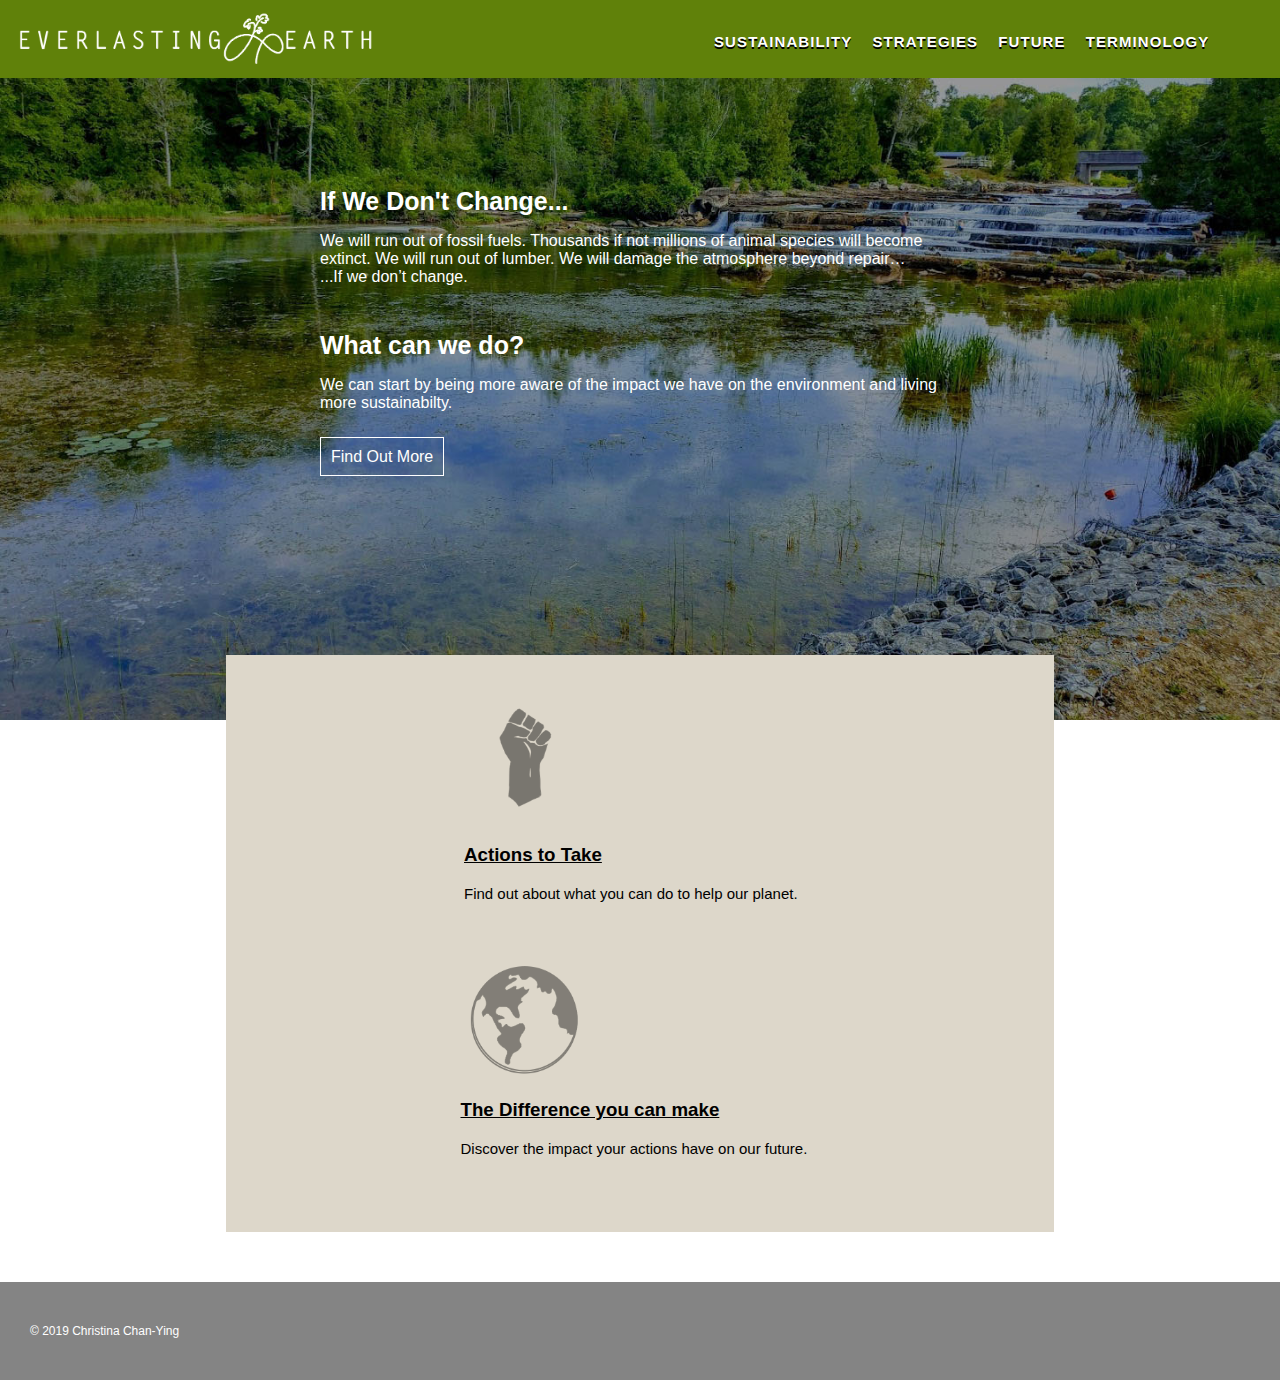
<file: index.html>
<!DOCTYPE html>
<html>
    <head>
        <title>Everlasting Earth</title>
        <meta name="author" content="Christina Chan-Ying"/>
        <meta name="description" content="We cannot continue living with our currently lifestyle. We should be more mindful of the inpact we have on our environment and begin investing in more sustainable strategies. Read more about the impact human society has made on our environment and learn ways to living sustainably."/>
        
        <link rel="stylesheet" media="screen" href="css/default.css"/>
    </head>

    <body class="homepage">
        <header>
            <a href="index.html"><img id="logo" src="img/logo-w-long.png"></a>
            <nav>
                <ul>
                    <li><a href="sustainability.html">Sustainability</a></li>
                    <li><a href="strategies.html">Strategies</a></li>
                    <li><a href="future.html">Future</a></li>
                    <li><a href="terminology.html">Terminology</a></li>
                </ul>
            </nav>
        </header>
        <div class=main-container></div>
        <main class="homepage">
             <div class="hero">
                <div class="intro">
                    <div>
                        <h3>If We Don't Change...</h3>
                        <p>We will run out of fossil fuels. Thousands if not millions of animal species will become extinct. We will run out of lumber. We will damage the atmosphere beyond repair… <br>...If we don’t change.</p>
                        <h3>What can we do?</h3>
                        <p>We can start by being more aware of the impact we have on the environment and living more sustainabilty.</p>
                        <a href="sustainability.html">Find Out More</a>
                    </div>
                </div>
            </div>
            <div class="intro2">
                <div>
                    <img src="img/fist-trans.png"/>
                    <h3><a href="strategies.html">Actions to Take</a></h3>
                    <p>Find out about what you can do to help our planet.</p>
                </div>
                <div>
                    <img src="img/earth-trans.png"/>
                    <h3><a href="future.html">The Difference you can make</a></h3>
                    <p>Discover the impact your actions have on our future.</p>
                </div>
            </div>
        </main>
        <footer>
            <p>&copy; 2019 Christina Chan-Ying</p>
        </footer>
    </body>
</html>
</file>
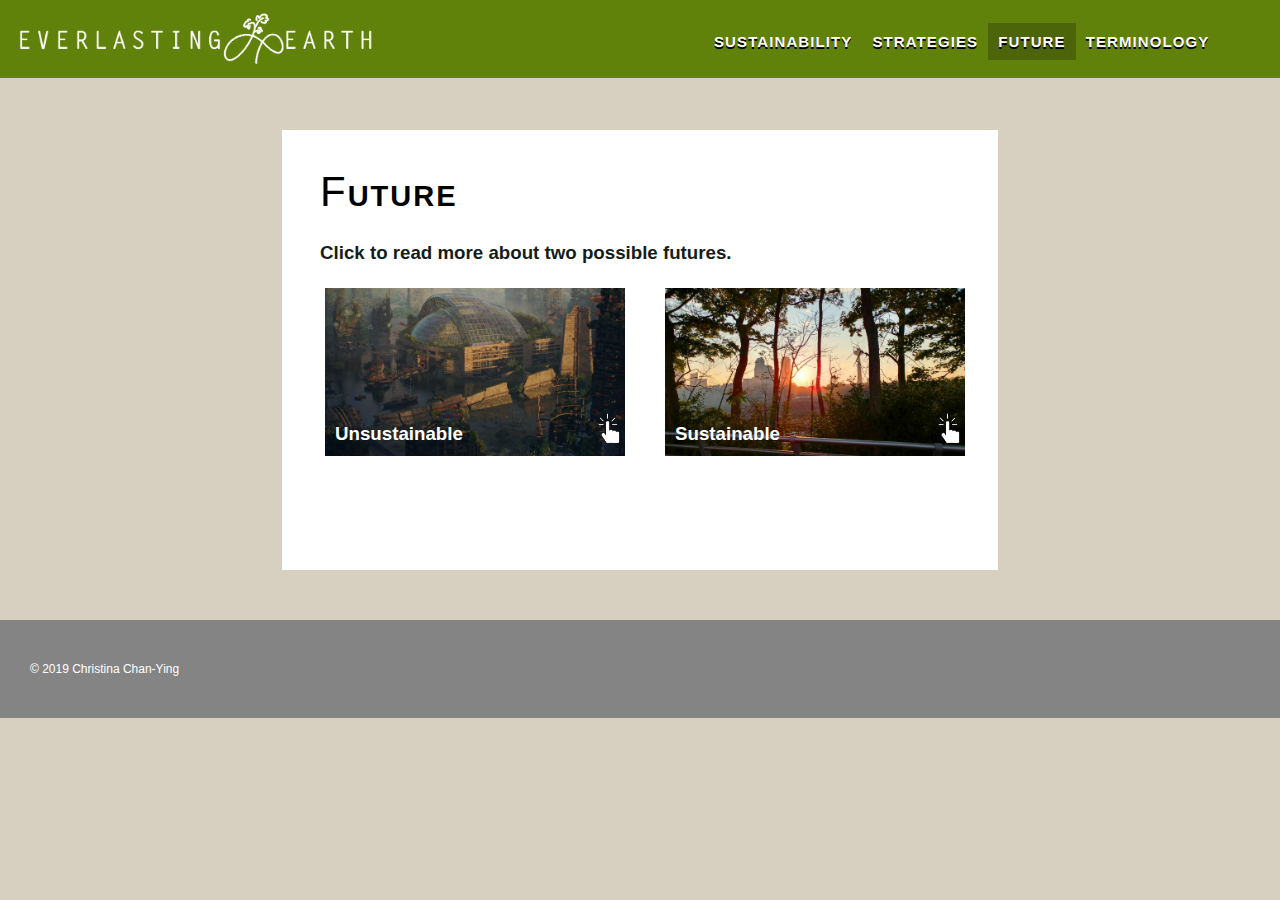
<file: future.html>
<!DOCTYPE html>
<html>
    <head>
        <title>Everlasting Earth</title>
        <meta name="author" content="Christina Chan-Ying"/>
        <meta name="description" content="Read about two alternate futures born out of different human actions. One is a sustainable future, and the other is a dystopian society post climate change."/>
        
        <link rel="stylesheet" media="screen" href="css/default.css"/>
    </head>
    
    <body class="future-page">
        <header>
            <a href="index.html"><img id="logo" src="img/logo-w-long.png"></a>
            <nav>
                <ul>
                    <li><a href="sustainability.html">Sustainability</a></li>
                    <li><a href="strategies.html">Strategies</a></li>
                    <li><a class="active" href="future.html">Future</a></li>
                    <li><a href="terminology.html">Terminology</a></li>
                </ul>
            </nav>
        </header>
        <h1 class="subtitle">Future</h1>
        <main class="container">
            <h3>Click to read more about two possible futures.</h3>
            <div class="future">
                <div id="bad-future">
                    <a href="#unsustain"><img src="img/future-toronto.jpg"></a>
                    <img class="click-icon" src="img/click-icon.png"/>
                    <h3>Unsustainable</h3>
                </div>
                <div id="good-future">
                    <a href="#sustain"><img src="img/toronto-niagra.jpg"></a>
                    <img class="click-icon" src="img/click-icon.png"/>
                    <h3>Sustainable</h3>
                </div>
            </div>
            <div id="unsustain" class="overlay">
                <div class="popup">
                    <h2>An Unsustainable Future</h2>
                    <a class="close" href="#nothing">&times;</a>
                    <div class="content">
                        <p>The image above is an art work made by Matthew Borrett, titled "A Future Toronto".</p><p> My interpretation of the artwork is that of a future in which humanity did not manage to reach sustainability, and subsequently must live in a dystopian society where resources are a scarcity and climate change has destroyed our civilization. </p><p>In an unsustainable future, we would have countless extinct species, complete fuel depletion, and a lack of food and other necessary recourses. A future world as such may not be that far off if we do not change and continue to use our resources the way we do. A future world as such is why we must change. </p>
                    </div>
                </div>
            </div>
            <div id="sustain" class="overlay">
                <div class="popup">
                    <h2>A Sustainable Future</h2>
                    <a class="close" href="#nothing">&times;</a>
                    <div class="content">
                        <p>A sustainable future would be one in which all of humanity is able to feed themselves and starvation is eradicated. </p>
                        <p>Unrenewable resources such as coal are replaced by renewable resources like solar, electricity, and natural gas and the rate of climate change has drastically slow down. Electric vehicles powered with lithium-air batteries would be the market majority, and gasoline engines are illegal. One-time use plastic would be banned and the majority of our trash is either biodegradable or recyclable. </p><p>The age of selfish consumption would be over and people would only consume what they need. It would be a world in which there is equality across the globe with no lack of resources. Such a world sounds amazing, but unrealistic to most. However, a completely sustainable world like the one I describe is not impossible and it starts with you, and spreading more awareness. </p>
                    </div>
                </div>
            </div>
        </main>
        <footer>
            <p>&copy; 2019 Christina Chan-Ying</p>
        </footer>
    </body>
</html>
</file>
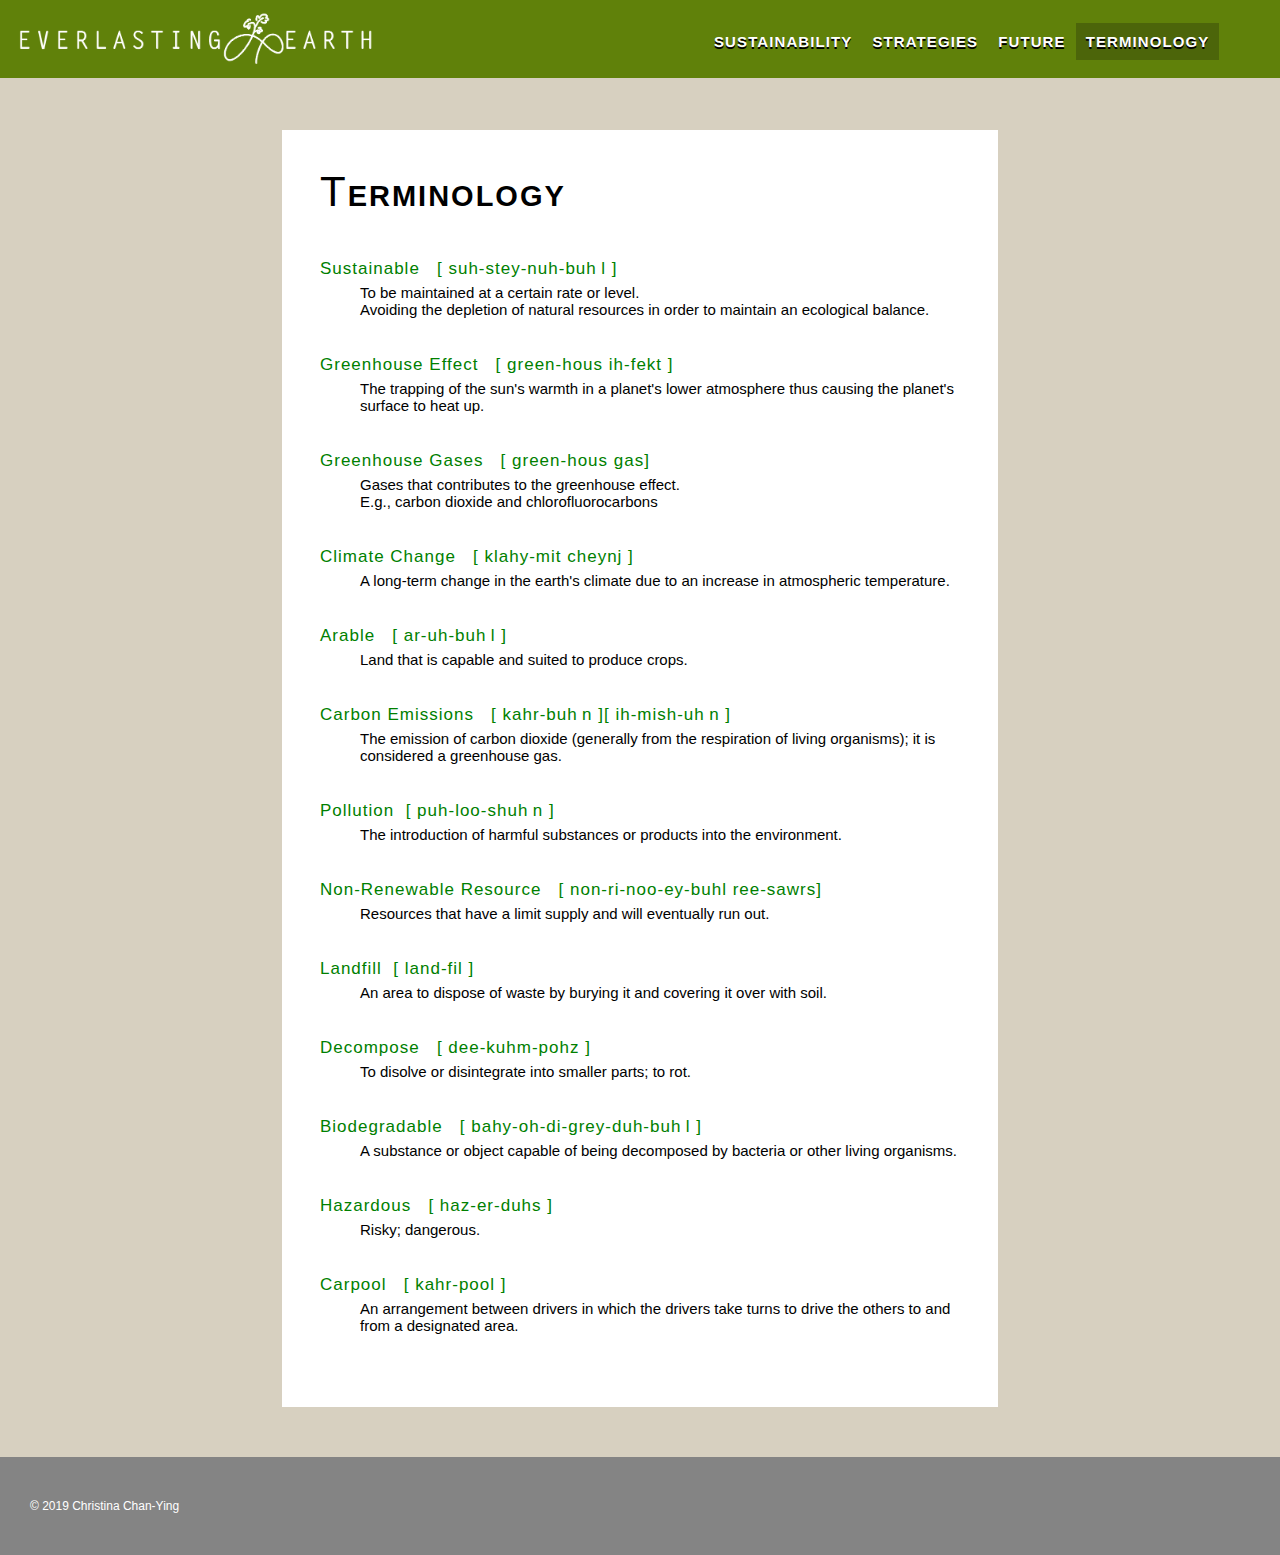
<file: terminology.html>
<!DOCTYPE html>
<html>
    <head>
        <title>Everlasting Earth</title>
        <meta name="author" content="Christina Chan-Ying"/>
        <meta name="description" content="Learn some new environmental terms!"/>
        
        <link rel="stylesheet" media="screen" href="css/default.css"/>
    </head>
    
    <body class="term-page">
        <header>
            <a href="index.html"><img id="logo" src="img/logo-w-long.png"></a>
            <nav>
                <ul>
                    <li><a href="sustainability.html">Sustainability</a></li>
                    <li><a href="strategies.html">Strategies</a></li>
                    <li><a href="future.html">Future</a></li>
                    <li><a class="active" href="terminology.html">Terminology</a></li>
                </ul>
            </nav>
        </header>
        <h1 class="subtitle">Terminology</h1>
        <main class="container">
            <div class="term">
                <p class="name" id="sustainable">Sustainable &nbsp; [ suh-stey-nuh-buh l ]</p>
                <p class="def">To be maintained at a certain rate or level.<br>
                Avoiding the depletion of natural resources in order to maintain an ecological balance.</p>
            </div>
            <div class="term">
                <p class="name">Greenhouse Effect &nbsp; [ green-hous ih-fekt ]</p>
                <p class="def">The trapping of the sun's warmth in a planet's lower atmosphere thus causing the planet's surface to heat up.</p>
            </div>
            <div class="term">
                <p class="name">Greenhouse Gases &nbsp; [ green-hous gas]</p>
                <p class="def">Gases that contributes to the greenhouse effect. <br>E.g., carbon dioxide and chlorofluorocarbons</p>
            </div>
            <div class="term">
                <p class="name">Climate Change &nbsp; [ klahy-mit cheynj ]</p>
                <p class="def">A long-term change in the earth's climate due to an increase in atmospheric temperature.</p>
            </div>
            <div class="term">
                <p class="name">Arable &nbsp; [ ar-uh-buh l ]</p>
                <p class="def">Land that is capable and suited to produce crops.</p>
            </div>
            <div class="term">
                <p class="name">Carbon Emissions &nbsp; [ kahr-buh n ][ ih-mish-uh n ]</p>
                <p class="def">The emission of carbon dioxide (generally from the respiration of living organisms); it is considered a greenhouse gas.</p>
            </div>
            <div class="term">
                <p class="name">Pollution &nbsp;[ puh-loo-shuh n ]</p>
                <p class="def">The introduction of harmful substances or products into the environment.</p>
            </div>
             <div class="term">
                <p class="name">Non-Renewable Resource &nbsp; [ non-ri-noo-ey-buhl ree-sawrs]</p>
                <p class="def">Resources that have a limit supply and will eventually run out.</p>
            </div>
            <div class="term">
                <p class="name">Landfill &nbsp;[ land-fil ]</p>
                <p class="def">An area to dispose of waste by burying it and covering it over with soil.</p>
            </div>
            <div class="term">
                <p class="name">Decompose &nbsp; [ dee-kuhm-pohz ]</p>
                <p class="def">To disolve or disintegrate into smaller parts; to rot.</p>
            </div>
            <div class="term">
                <p class="name">Biodegradable &nbsp; [ bahy-oh-di-grey-duh-buh l ]</p>
                <p class="def">A substance or object capable of being decomposed by bacteria or other living organisms.</p>
            </div>
            <div class="term">
                <p class="name">Hazardous &nbsp; [ haz-er-duhs ]</p>
                <p class="def">Risky; dangerous.</p>
            </div>
            <div class="term">
                <p class="name">Carpool &nbsp; [ kahr-pool ]</p>
                <p class="def">An arrangement between drivers in which the drivers take turns to drive the others to and from a designated area.</p>
            </div>
        </main>
        <footer>
            <p>&copy; 2019 Christina Chan-Ying</p>
        </footer>
    </body>
</html>
</file>
<file: css/default.css>
/*GENERAL*/
body{
    font-family: "Helvetica";
    margin:0;
    padding:0;
    color:#141d1a;
    background-color: white;
}
body:not(.homepage){
    background-color: #d7d0c0;
}
p, ul li{
    font-size: 15px;
    color: black;
    hyphens: manual;
}
main{
    min-height: 290px;
    background-color: #ffffff;
}
header{
    background-color: #60810a;
    top:0;
    position: fixed;
    width:100%;
    display: flex;
    flex-basis: 100%;
    margin:0;
    padding:0;
    z-index: 2;
}
#logo{
    width: 400px;
}
nav{
    width: 50%;
    margin-left: auto;
    margin-top: 7px;
}
nav ul{ 
    display:flex;
    list-style-type: none;
    padding:0 10%;
}
nav ul li{
    flex-grow: 1;
    text-align: center;
    letter-spacing: 1.1px;
    text-transform: uppercase;
    font-weight: 550;
}
nav ul li a{
    display: block;
    padding:10px;
    color: white;
    font-size: 15px;
    text-decoration: none;
    transition:background-color 0.7s, color 0.7s;
    text-shadow: 0 2px 0 black;
}
nav ul li a:hover{
    background-color: #749815;
    color:#ffffff;
}
nav ul li .active{
    background-color: #4c650a;
    color:#ffffff;
}
.subtitle{
    margin-top: 130px;
    margin-left: auto;
    margin-right: auto;
    margin-bottom: 0;
    font-size: 42px;
    font-weight: 900;
    letter-spacing: 2px;
    font-variant: small-caps;
    color: black;
    background-color: white;
    width:50%;
    padding: 3% 3% 0 3%;
}
.subtitle::first-letter{
    font-weight: 50;
}
.container{
    margin-top: 0;
    width:50%;
    margin-left: auto;
    margin-right: auto;
    padding: 2% 3% 3% 3%;
}

/*HOMEPAGE*/
.home{
    position: relative; 
    background-color: white;
}
.hero{
    background-image: url("../img/river3.jpg");
    background-size:cover;
    background-position: center;
    height:80vh;
    width: 100%;
    margin-bottom: 45px;
}
.intro{
    position: absolute;
    top:18%;
    left:25%;
    color: white;
    margin-left: auto;
    margin-right: auto;
    width:50%;
    z-index: 1;
}
.intro h3{
    font-size: 25px;
    margin-bottom: 0;
}
.intro p{
    color: white;
    padding-bottom: 20px;
    font-size: 16px;
}
.intro img{
    width: 400px;
}
.intro a{
    border: 1px solid white;
    color: white;
    padding: 10px;
    text-decoration: none;
}
.intro a:hover {
  text-decoration: underline;
}
.intro2{
    background-color: #ddd7ca;
    width: 60%;
    padding: 30px;
    display: flex;
    flex-wrap: wrap;
    margin-top: -110px;
    margin-left: auto;
    margin-right: auto;
}
.intro2 div{
    padding: 15px;
    margin-left: auto;
    margin-right: auto;
}
.intro2 img{
    width:35%;
    margin-bottom: 0;
    padding: 0;
    margin-left: auto;
    margin-right: auto;
}
.intro2 p{
    margin-bottom: 30px;
}
.intro2 a{
    text-decoration: none;
    color: black;
    font-weight: bold;
    text-decoration: underline;
}
.intro2 a:hover {
  text-decoration: underline;
}

/*SUSTAINABILITY AND STRATEGIES*/
.info{
    width:100%;
    margin-right: auto;
    margin-left: auto;
}
.info img{
    width:100%;
    margin-top: 50px;
}
.info div:nth-child(1) img{
    margin-top: 0;
}
.info a{
    text-decoration: none;
    color: #109f10;
}
.info h3{
    margin-bottom: 0;
    margin-top: 2%;
    letter-spacing: 1px;
    font-weight:inherit;
}
.overlay{
    position: fixed;
    top: 0;
    bottom: 0;
    left: 0;
    right: 0;
    background: rgba(0, 0, 0, 0.7);
    transition: opacity 500ms;
    visibility: hidden;
    opacity: 0;
}
.overlay:target{
    visibility: visible;
    opacity: 1;
}
.popup{
    margin: 70px auto;
    padding: 20px;
    background: #fff;
    border-radius: 5px;
    width: 35%;
    top: 10%;
    position: relative;
}
.popup .close{
    position: absolute;
    top: 20px;
    right: 30px;
    font-size: 30px;
    font-weight: bold;
    text-decoration: none;
    color: #333;
}
.sidebar{
    width:90%;
    background-color: #d3b9a3;
    margin-top: 10%;
    margin-left: auto;
    margin-right: auto;
    padding: 20px 35px 40px 20px;
}
.sidebar h3{
    margin-left: 20px;
}
.links{
    display: flex;
    flex-wrap: wrap;
    margin-left: auto;
    margin-right: auto;
}
.links a{
    width:30%;
    overflow-wrap:break-word;
    color: #152a00;
    text-align: center;
    text-decoration: underline;
    color: #107b10;
    padding: 10px;
    position: relative;
}
.links a:after{
    display: inline-block;
    position: absolute;
    width: 50px;
    height: 100%;
    top: 5px;
    left: 88%;
    content: "";
    background: url("../img/icons-10.png") no-repeat 0 0;
    background-size: 100%;
}
.links a:hover, .info a:hover{
    text-decoration:underline;
    color: #0faf0f;
}

/*FUTURE*/
.future{
    display: flex;
    margin-left: auto;
    margin-right: auto;
}
.future-page h3{
    padding: 0;
    margin-top:0px;
}
.future img, .future h3{
    width: 100%;
    position: relative;
    padding: 5px;
}
#bad-future{
    margin-right: 20px;
    position: relative;
}
#good-future{
    margin-left: 20px;
    position: relative;
}
.click-icon{
    max-width:30px;
    position: absolute;
    bottom:60px;
    left:90%; 
}
.future h3{
    position: absolute;
    bottom:50px;
    left: 10px;
    color: white;
}
.future img:hover{
    padding: 5px;
    background-color: #a5d09b;
}

/*TERMS*/
.name{
    color: green;
    font-weight: 500;
    font-size: 17px;
    letter-spacing: 1px;
    margin-bottom: 0;
}
.def{
    margin-top: 5px;
    padding: 0 0 20px 40px;
}

/*OTHER*/
footer{
    background-color: #848484;
    padding:30px;
    margin-top: 50px;
}
footer p{
    color: white;
    font-size: 12px;
}
@media screen and (max-width:1350px){
    .links a{
        margin-left: auto;
        margin-right: auto;
    }
}
@media screen and (max-width:1000px){
    header {flex-wrap: wrap;}
    nav{
        flex-basis: 100%;
        background-color:#4a620b;
    }
    nav ul li a:hover{background-color: #60810a;}
    nav ul li .active{background-color: #344508;}
    .intro{top:20%;}
    .intro2{margin-top: 0px;}
    .subtitle{margin-top: 200px;}
    .container, .subtitle {width:500px;}
    .popup{
        top: 20%;
        width:350px;
    }
    .future{flex-wrap: wrap;}
    #bad-future, #good-future{margin: 0;}
}
</file>
